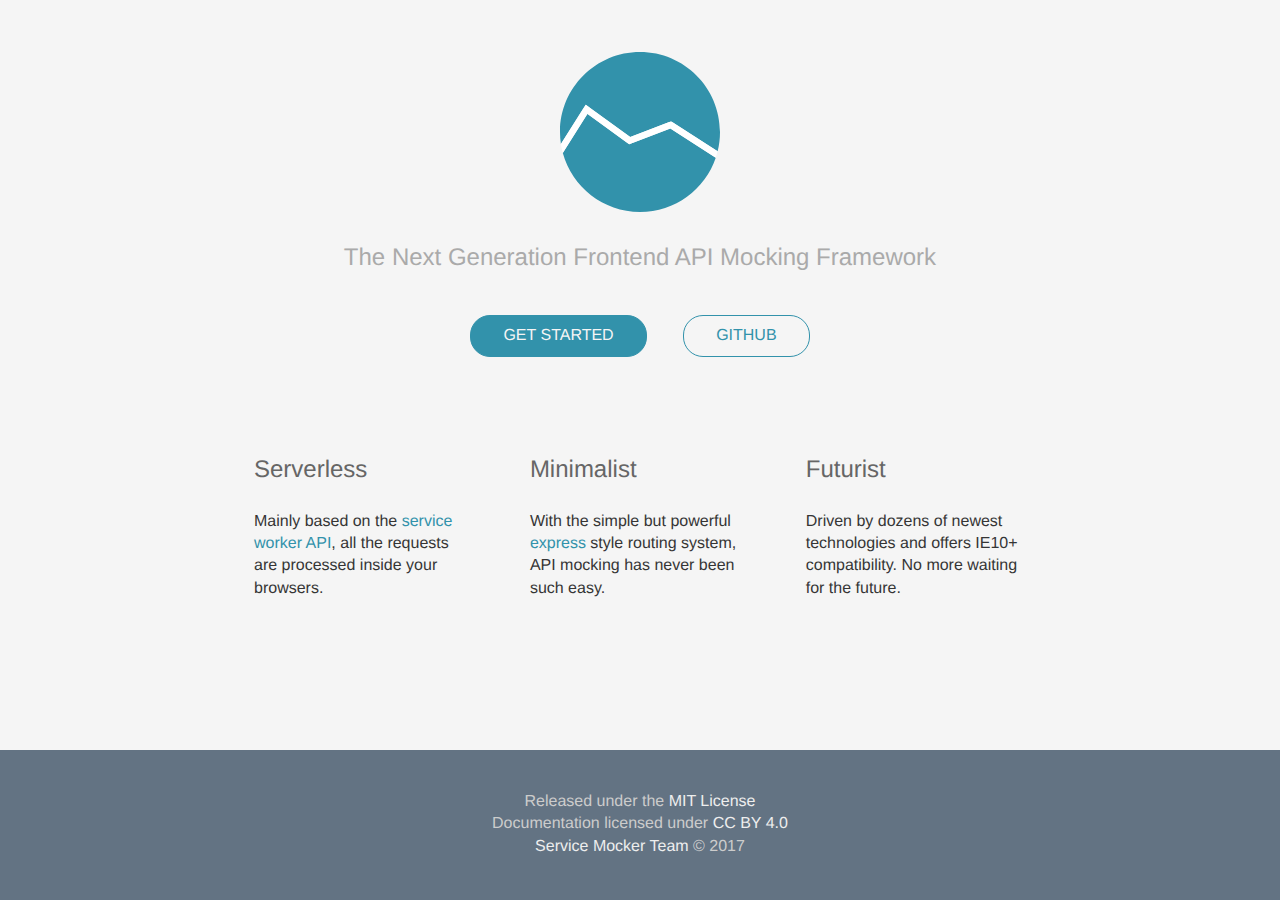
<file: index.html>
<!DOCTYPE html>
<html>
<head>
  <meta charset="utf-8">
  <meta http-equiv="X-UA-Compatible" content="IE=edge" />
  <meta name="viewport" content="width=device-width, initial-scale=1, maximum-scale=1, user-scalable=0" />
  <title>blueDoc</title>
  <link rel="icon" href="favicon.ico" type="image/x-icon">
  <link rel="stylesheet" href="css/docute.css">
  <link rel="stylesheet" href="assets/landing.css">
</head>
<body>
  <!-- don't remove this part start -->
  <div id="app"></div>
  <script src="./config.js"></script>
  <script src="js/docute.js"></script>
  <!-- don't remove this part end -->
</body>
</html>
</file>
<file: css/docute.css>
#nprogress{pointer-events:none;position:relative;z-index:9999999}#nprogress .bar{background:#42b983;position:fixed;z-index:9999;top:0;left:0;width:100%;height:2px}#nprogress .peg{display:block;position:absolute;right:0;width:100px;height:100%;box-shadow:0 0 10px #29d,0 0 5px #29d;opacity:1;z-index:9999;-webkit-transform:rotate(3deg) translateY(-4px);-ms-transform:rotate(3deg) translateY(-4px);transform:rotate(3deg) translateY(-4px)}#nprogress .spinner{display:block;position:fixed;z-index:9999;top:15px;right:15px}#nprogress .spinner-icon{width:18px;height:18px;box-sizing:border-box;border:2px solid transparent;border-top-color:#42b983;border-left-color:#42b983;border-radius:50%;-webkit-animation:nprogress-spinner .4s linear infinite;animation:nprogress-spinner .4s linear infinite}.nprogress-custom-parent{overflow:hidden;position:relative}.nprogress-custom-parent #nprogress .bar,.nprogress-custom-parent #nprogress .spinner{position:absolute}@-webkit-keyframes nprogress-spinner{0%{-webkit-transform:rotate(0deg)}to{-webkit-transform:rotate(1turn)}}@keyframes nprogress-spinner{0%{-webkit-transform:rotate(0deg);transform:rotate(0deg)}to{-webkit-transform:rotate(1turn);transform:rotate(1turn)}}code[class*=language-],pre[class*=language-]{color:#000;background:none;text-shadow:0 1px #fff;font-family:Consolas,Monaco,Andale Mono,Ubuntu Mono,monospace;text-align:left;white-space:pre;word-spacing:normal;word-break:normal;word-wrap:normal;line-height:1.5;-moz-tab-size:4;tab-size:4;-webkit-hyphens:none;-ms-hyphens:none;hyphens:none}code[class*=language-]::-moz-selection,code[class*=language-] ::-moz-selection,pre[class*=language-]::-moz-selection,pre[class*=language-] ::-moz-selection{text-shadow:none;background:#b3d4fc}code[class*=language-]::selection,code[class*=language-] ::selection,pre[class*=language-]::selection,pre[class*=language-] ::selection{text-shadow:none;background:#b3d4fc}@media print{code[class*=language-],pre[class*=language-]{text-shadow:none}}pre[class*=language-]{padding:1em;margin:.5em 0;overflow:auto}:not(pre)>code[class*=language-],pre[class*=language-]{background:#f5f2f0}:not(pre)>code[class*=language-]{padding:.1em;border-radius:.3em;white-space:normal}.token.cdata,.token.comment,.token.doctype,.token.prolog{color:#708090}.token.punctuation{color:#999}.namespace{opacity:.7}.token.boolean,.token.constant,.token.deleted,.token.number,.token.property,.token.symbol,.token.tag{color:#905}.token.attr-name,.token.builtin,.token.char,.token.inserted,.token.selector,.token.string{color:#690}.token.string{color:#42b983}.language-css .token.string,.style .token.string,.token.entity,.token.operator,.token.url{color:#a67f59;background:hsla(0,0%,100%,.5)}.token.atrule,.token.attr-value,.token.keyword{color:#07a}.token.function{color:#dd4a68}.token.important,.token.regex,.token.variable{color:#e90}.token.bold,.token.important{font-weight:700}.token.italic{font-style:italic}.token.entity{cursor:help}.markdown-body{-ms-text-size-adjust:100%;-webkit-text-size-adjust:100%;color:#333;font-size:16px;line-height:1.5;word-wrap:break-word;padding:0 30px}.markdown-body .octicon{display:inline-block;vertical-align:text-top;fill:currentColor}.markdown-body a{background-color:transparent;-webkit-text-decoration-skip:objects}.markdown-body a:active,.markdown-body a:hover{outline-width:0}.markdown-body strong{font-weight:inherit;font-weight:bolder}.markdown-body h1{font-size:2em;margin:.67em 0}.markdown-body img{border-style:none}.markdown-body svg:not(:root){overflow:hidden}.markdown-body code,.markdown-body kbd,.markdown-body pre{font-family:monospace,monospace;font-size:1em}.markdown-body hr{box-sizing:content-box;height:0;overflow:visible}.markdown-body input{font:inherit;margin:0;overflow:visible}.markdown-body [type=checkbox]{box-sizing:border-box;padding:0}.markdown-body *{box-sizing:border-box}.markdown-body input{font-family:inherit;font-size:inherit;line-height:inherit}.markdown-body a{color:#4078c0;text-decoration:none}.markdown-body a:active,.markdown-body a:hover{text-decoration:underline}.markdown-body strong{font-weight:600}.markdown-body hr{height:0;margin:15px 0;overflow:hidden;background:transparent;border:0;border-bottom:1px solid #ddd}.markdown-body hr:after,.markdown-body hr:before{display:table;content:""}.markdown-body hr:after{clear:both}.markdown-body table{border-spacing:0;border-collapse:collapse}.markdown-body td,.markdown-body th{padding:0}.markdown-body h1,.markdown-body h2,.markdown-body h3,.markdown-body h4,.markdown-body h5,.markdown-body h6{margin-top:0;margin-bottom:0}.markdown-body h1{font-size:32px;font-weight:600}.markdown-body h2{font-size:24px;font-weight:600}.markdown-body h3{font-size:20px;font-weight:600}.markdown-body h4{font-size:16px;font-weight:600}.markdown-body h5{font-size:14px;font-weight:600}.markdown-body h6{font-size:12px;font-weight:600}.markdown-body p{margin-top:0;margin-bottom:10px;word-spacing:.05em}.markdown-body blockquote{margin:0}.markdown-body ol,.markdown-body ul{padding-left:0;margin-top:0;margin-bottom:0}.markdown-body ol ol,.markdown-body ul ol{list-style-type:lower-roman}.markdown-body ol ol ol,.markdown-body ol ul ol,.markdown-body ul ol ol,.markdown-body ul ul ol{list-style-type:lower-alpha}.markdown-body dd{margin-left:0}.markdown-body code{font-family:Consolas,Liberation Mono,Menlo,Courier,monospace;font-size:12px}.markdown-body pre{margin-top:0;margin-bottom:0;font:12px Consolas,Liberation Mono,Menlo,Courier,monospace}.markdown-body .octicon{vertical-align:text-bottom}.markdown-body input{font-feature-settings:"liga" 0}.markdown-body:after,.markdown-body:before{display:table;content:""}.markdown-body:after{clear:both}.markdown-body>:first-child{margin-top:0!important}.markdown-body>:last-child{margin-bottom:0!important}.markdown-body blockquote,.markdown-body dl,.markdown-body ol,.markdown-body p,.markdown-body pre,.markdown-body table,.markdown-body ul{margin-top:0;margin-bottom:16px}.markdown-body hr{height:.25em;padding:0;margin:24px 0;background-color:#e7e7e7;border:0}.markdown-body blockquote{padding:0 1em;color:#777;border-left:.25em solid #ddd}.markdown-body blockquote>:first-child{margin-top:0}.markdown-body blockquote>:last-child{margin-bottom:0}.markdown-body kbd{display:inline-block;padding:3px 5px;font-size:11px;line-height:10px;color:#555;vertical-align:middle;background-color:#fcfcfc;border:1px solid #ccc;border-bottom-color:#bbb;border-radius:3px;box-shadow:inset 0 -1px 0 #bbb}.markdown-body h1,.markdown-body h2,.markdown-body h3,.markdown-body h4,.markdown-body h5,.markdown-body h6{margin-top:24px;margin-bottom:16px;font-weight:600;line-height:1.25}.markdown-body h1{padding-bottom:.3em;font-size:2em}.markdown-body h2{padding-bottom:.3em;font-size:1.5em;margin-top:50px;margin-bottom:15px}.markdown-body h3{font-size:1.25em}.markdown-body h4{font-size:1em}.markdown-body h5{font-size:.875em}.markdown-body h6{font-size:.85em;color:#777}.markdown-body ol,.markdown-body ul{padding-left:2em}.markdown-body ol ol,.markdown-body ol ul,.markdown-body ul ol,.markdown-body ul ul{margin-top:0;margin-bottom:0}.markdown-body li>p{margin-top:16px}.markdown-body li+li{margin-top:.25em}.markdown-body dl{padding:0}.markdown-body dl dt{padding:0;margin-top:16px;font-size:1em;font-style:italic;font-weight:700}.markdown-body dl dd{padding:0 16px;margin-bottom:16px}.markdown-body table{display:block;width:100%;overflow:auto}.markdown-body table th{font-weight:700}.markdown-body table td,.markdown-body table th{padding:6px 13px;border:1px solid #ddd}.markdown-body table tr{background-color:#fff;border-top:1px solid #ccc}.markdown-body table tr:nth-child(2n){background-color:#f8f8f8}.markdown-body img{max-width:100%;box-sizing:content-box;background-color:#fff}.markdown-body code{padding:0;padding-top:.2em;padding-bottom:.2em;margin:0;font-size:85%;background-color:rgba(0,0,0,.04);border-radius:3px}.markdown-body code:after,.markdown-body code:before{letter-spacing:-.2em;content:"\A0"}.markdown-body pre{word-wrap:normal}.markdown-body pre>code{padding:0;margin:0;font-size:100%;word-break:normal;white-space:pre;background:transparent;border:0}.markdown-body .highlight{margin-bottom:16px}.markdown-body .highlight pre{margin-bottom:0;word-break:normal}.markdown-body .highlight pre,.markdown-body pre{padding:16px;overflow:auto;font-size:85%;line-height:1.45;background-color:#f7f7f7;border-radius:3px}.markdown-body pre code{display:inline;max-width:auto;padding:0;margin:0;overflow:visible;line-height:inherit;word-wrap:normal;background-color:transparent;border:0}.markdown-body pre code:after,.markdown-body pre code:before{content:normal}.markdown-body kbd{display:inline-block;padding:3px 5px;font:11px Consolas,Liberation Mono,Menlo,Courier,monospace;line-height:10px;color:#555;vertical-align:middle;background-color:#fcfcfc;border:1px solid #ccc;border-bottom-color:#bbb;border-radius:3px;box-shadow:inset 0 -1px 0 #bbb}.markdown-body :checked+.radio-label{position:relative;z-index:1;border-color:#4078c0}.markdown-body .task-list-item{list-style-type:none}.markdown-body .task-list-item+.task-list-item{margin-top:3px}.markdown-body .task-list-item input{margin:0 .2em .25em -1.6em;vertical-align:middle}.markdown-body hr{border-bottom-color:#eee}.markdown-body .markdown-heading .anchor{float:left;padding-right:5px;margin-left:-20px;cursor:pointer}.markdown-body .markdown-heading .anchor:focus{outline:none}.markdown-body .markdown-heading .anchor svg{width:15px;height:15px;vertical-align:middle;visibility:hidden}.markdown-body .markdown-heading .anchor:hover svg,.markdown-body .markdown-heading:hover .anchor svg{visibility:visible}.markdown-body .markdown-heading:focus{color:#42b983;outline:none}.markdown-body pre{position:relative}.markdown-body pre:after{content:attr(data-lang);position:absolute;top:0;right:0;color:#ccc;text-align:right;font-size:.75em;padding:5px 10px 0;line-height:15px;height:15px}p.danger,p.tip,p.warning{padding:12px 24px 12px 20px;margin:2em 0;border-left:4px solid;position:relative;border-bottom-right-radius:2px;border-top-right-radius:2px}p.danger:before,p.tip:before,p.warning:before{content:"!";position:absolute;top:14px;left:-12px;color:#fff;width:20px;height:20px;border-radius:100%;text-align:center;line-height:20px;font-weight:700;font-family:Dosis,Source Sans Pro,Helvetica Neue,Arial,sans-serif}p.danger.no-bg,p.tip.no-bg,p.warning.no-bg{background-color:#f8f8f8}p.warning{border-left-color:#f7d24c;background-color:#fefbed}p.warning:before{background-color:#f7d24c}p.danger{border-left-color:#f66;background-color:hsla(0,100%,70%,.06)}p.danger:before{background-color:#f66}p.tip{border-left-color:#3c763d;background-color:rgba(241,249,241,.83)}p.tip:before{background-color:#3c763d}@media screen and (max-width:768px){.markdown-body{padding:0 10px}}/*! Hint.css - v2.4.1 - 2016-11-08
* http://kushagragour.in/lab/hint/
* Copyright (c) 2016 Kushagra Gour */[class*=hint--]{position:relative;display:inline-block}[class*=hint--]:after,[class*=hint--]:before{position:absolute;-webkit-transform:translateZ(0);transform:translateZ(0);visibility:hidden;opacity:0;z-index:1000000;pointer-events:none;transition:.3s ease;transition-delay:0ms}[class*=hint--]:hover:after,[class*=hint--]:hover:before{visibility:visible;opacity:1;transition-delay:.1s}[class*=hint--]:before{content:'';position:absolute;background:transparent;border:6px solid transparent;z-index:1000001}[class*=hint--]:after{background:#383838;color:#fff;padding:8px 10px;font-size:12px;font-family:Helvetica Neue,Helvetica,Arial,sans-serif;line-height:12px;white-space:nowrap}[class*=hint--][aria-label]:after{content:attr(aria-label)}[class*=hint--][data-hint]:after{content:attr(data-hint)}[aria-label='']:after,[aria-label='']:before,[data-hint='']:after,[data-hint='']:before{display:none!important}.hint--top-left:before,.hint--top-right:before,.hint--top:before{border-top-color:#383838}.hint--bottom-left:before,.hint--bottom-right:before,.hint--bottom:before{border-bottom-color:#383838}.hint--left:before{border-left-color:#383838}.hint--right:before{border-right-color:#383838}.hint--top:before{margin-bottom:-11px}.hint--top:after,.hint--top:before{bottom:100%;left:50%}.hint--top:before{left:calc(50% - 6px)}.hint--top:after{-webkit-transform:translateX(-50%);-ms-transform:translateX(-50%);transform:translateX(-50%)}.hint--top:hover:before{-webkit-transform:translateY(-8px);-ms-transform:translateY(-8px);transform:translateY(-8px)}.hint--top:hover:after{-webkit-transform:translateX(-50%) translateY(-8px);-ms-transform:translateX(-50%) translateY(-8px);transform:translateX(-50%) translateY(-8px)}.hint--bottom:before{margin-top:-11px}.hint--bottom:after,.hint--bottom:before{top:100%;left:50%}.hint--bottom:before{left:calc(50% - 6px)}.hint--bottom:after{-webkit-transform:translateX(-50%);-ms-transform:translateX(-50%);transform:translateX(-50%)}.hint--bottom:hover:before{-webkit-transform:translateY(8px);-ms-transform:translateY(8px);transform:translateY(8px)}.hint--bottom:hover:after{-webkit-transform:translateX(-50%) translateY(8px);-ms-transform:translateX(-50%) translateY(8px);transform:translateX(-50%) translateY(8px)}.hint--right:before{margin-left:-11px;margin-bottom:-6px}.hint--right:after{margin-bottom:-14px}.hint--right:after,.hint--right:before{left:100%;bottom:50%}.hint--right:hover:after,.hint--right:hover:before{-webkit-transform:translateX(8px);-ms-transform:translateX(8px);transform:translateX(8px)}.hint--left:before{margin-right:-11px;margin-bottom:-6px}.hint--left:after{margin-bottom:-14px}.hint--left:after,.hint--left:before{right:100%;bottom:50%}.hint--left:hover:after,.hint--left:hover:before{-webkit-transform:translateX(-8px);-ms-transform:translateX(-8px);transform:translateX(-8px)}.hint--top-left:before{margin-bottom:-11px}.hint--top-left:after,.hint--top-left:before{bottom:100%;left:50%}.hint--top-left:before{left:calc(50% - 6px)}.hint--top-left:after{-webkit-transform:translateX(-100%);-ms-transform:translateX(-100%);transform:translateX(-100%);margin-left:12px}.hint--top-left:hover:before{-webkit-transform:translateY(-8px);-ms-transform:translateY(-8px);transform:translateY(-8px)}.hint--top-left:hover:after{-webkit-transform:translateX(-100%) translateY(-8px);-ms-transform:translateX(-100%) translateY(-8px);transform:translateX(-100%) translateY(-8px)}.hint--top-right:before{margin-bottom:-11px}.hint--top-right:after,.hint--top-right:before{bottom:100%;left:50%}.hint--top-right:before{left:calc(50% - 6px)}.hint--top-right:after{-webkit-transform:translateX(0);-ms-transform:translateX(0);transform:translateX(0);margin-left:-12px}.hint--top-right:hover:after,.hint--top-right:hover:before{-webkit-transform:translateY(-8px);-ms-transform:translateY(-8px);transform:translateY(-8px)}.hint--bottom-left:before{margin-top:-11px}.hint--bottom-left:after,.hint--bottom-left:before{top:100%;left:50%}.hint--bottom-left:before{left:calc(50% - 6px)}.hint--bottom-left:after{-webkit-transform:translateX(-100%);-ms-transform:translateX(-100%);transform:translateX(-100%);margin-left:12px}.hint--bottom-left:hover:before{-webkit-transform:translateY(8px);-ms-transform:translateY(8px);transform:translateY(8px)}.hint--bottom-left:hover:after{-webkit-transform:translateX(-100%) translateY(8px);-ms-transform:translateX(-100%) translateY(8px);transform:translateX(-100%) translateY(8px)}.hint--bottom-right:before{margin-top:-11px}.hint--bottom-right:after,.hint--bottom-right:before{top:100%;left:50%}.hint--bottom-right:before{left:calc(50% - 6px)}.hint--bottom-right:after{-webkit-transform:translateX(0);-ms-transform:translateX(0);transform:translateX(0);margin-left:-12px}.hint--bottom-right:hover:after,.hint--bottom-right:hover:before{-webkit-transform:translateY(8px);-ms-transform:translateY(8px);transform:translateY(8px)}.hint--large:after,.hint--medium:after,.hint--small:after{white-space:normal;line-height:1.4em;word-wrap:break-word}.hint--small:after{width:80px}.hint--medium:after{width:150px}.hint--large:after{width:300px}[class*=hint--]:after{text-shadow:0 -1px 0 #000;box-shadow:4px 4px 8px rgba(0,0,0,.3)}.hint--error:after{background-color:#b34e4d;text-shadow:0 -1px 0 #592726}.hint--error.hint--top-left:before,.hint--error.hint--top-right:before,.hint--error.hint--top:before{border-top-color:#b34e4d}.hint--error.hint--bottom-left:before,.hint--error.hint--bottom-right:before,.hint--error.hint--bottom:before{border-bottom-color:#b34e4d}.hint--error.hint--left:before{border-left-color:#b34e4d}.hint--error.hint--right:before{border-right-color:#b34e4d}.hint--warning:after{background-color:#c09854;text-shadow:0 -1px 0 #6c5328}.hint--warning.hint--top-left:before,.hint--warning.hint--top-right:before,.hint--warning.hint--top:before{border-top-color:#c09854}.hint--warning.hint--bottom-left:before,.hint--warning.hint--bottom-right:before,.hint--warning.hint--bottom:before{border-bottom-color:#c09854}.hint--warning.hint--left:before{border-left-color:#c09854}.hint--warning.hint--right:before{border-right-color:#c09854}.hint--info:after{background-color:#3986ac;text-shadow:0 -1px 0 #1a3c4d}.hint--info.hint--top-left:before,.hint--info.hint--top-right:before,.hint--info.hint--top:before{border-top-color:#3986ac}.hint--info.hint--bottom-left:before,.hint--info.hint--bottom-right:before,.hint--info.hint--bottom:before{border-bottom-color:#3986ac}.hint--info.hint--left:before{border-left-color:#3986ac}.hint--info.hint--right:before{border-right-color:#3986ac}.hint--success:after{background-color:#458746;text-shadow:0 -1px 0 #1a321a}.hint--success.hint--top-left:before,.hint--success.hint--top-right:before,.hint--success.hint--top:before{border-top-color:#458746}.hint--success.hint--bottom-left:before,.hint--success.hint--bottom-right:before,.hint--success.hint--bottom:before{border-bottom-color:#458746}.hint--success.hint--left:before{border-left-color:#458746}.hint--success.hint--right:before{border-right-color:#458746}.hint--always:after,.hint--always:before{opacity:1;visibility:visible}.hint--always.hint--top:before{-webkit-transform:translateY(-8px);-ms-transform:translateY(-8px);transform:translateY(-8px)}.hint--always.hint--top:after{-webkit-transform:translateX(-50%) translateY(-8px);-ms-transform:translateX(-50%) translateY(-8px);transform:translateX(-50%) translateY(-8px)}.hint--always.hint--top-left:before{-webkit-transform:translateY(-8px);-ms-transform:translateY(-8px);transform:translateY(-8px)}.hint--always.hint--top-left:after{-webkit-transform:translateX(-100%) translateY(-8px);-ms-transform:translateX(-100%) translateY(-8px);transform:translateX(-100%) translateY(-8px)}.hint--always.hint--top-right:after,.hint--always.hint--top-right:before{-webkit-transform:translateY(-8px);-ms-transform:translateY(-8px);transform:translateY(-8px)}.hint--always.hint--bottom:before{-webkit-transform:translateY(8px);-ms-transform:translateY(8px);transform:translateY(8px)}.hint--always.hint--bottom:after{-webkit-transform:translateX(-50%) translateY(8px);-ms-transform:translateX(-50%) translateY(8px);transform:translateX(-50%) translateY(8px)}.hint--always.hint--bottom-left:before{-webkit-transform:translateY(8px);-ms-transform:translateY(8px);transform:translateY(8px)}.hint--always.hint--bottom-left:after{-webkit-transform:translateX(-100%) translateY(8px);-ms-transform:translateX(-100%) translateY(8px);transform:translateX(-100%) translateY(8px)}.hint--always.hint--bottom-right:after,.hint--always.hint--bottom-right:before{-webkit-transform:translateY(8px);-ms-transform:translateY(8px);transform:translateY(8px)}.hint--always.hint--left:after,.hint--always.hint--left:before{-webkit-transform:translateX(-8px);-ms-transform:translateX(-8px);transform:translateX(-8px)}.hint--always.hint--right:after,.hint--always.hint--right:before{-webkit-transform:translateX(8px);-ms-transform:translateX(8px);transform:translateX(8px)}.hint--rounded:after{border-radius:4px}.hint--no-animate:after,.hint--no-animate:before{transition-duration:0ms}.hint--bounce:after,.hint--bounce:before{transition:opacity .3s ease,visibility .3s ease,-webkit-transform .3s cubic-bezier(.71,1.7,.77,1.24);transition:opacity .3s ease,visibility .3s ease,transform .3s cubic-bezier(.71,1.7,.77,1.24);transition:opacity .3s ease,visibility .3s ease,transform .3s cubic-bezier(.71,1.7,.77,1.24),-webkit-transform .3s cubic-bezier(.71,1.7,.77,1.24)}*{box-sizing:border-box}#app,.page,body,html{height:100%}body{margin:0;font:14px/1.4 -apple-system,BlinkMacSystemFont,Segoe UI,Roboto,Oxygen,Ubuntu,Cantarell,Fira Sans,Droid Sans,Helvetica Neue,sans-serif;text-rendering:geometricPrecision}a{color:#34495e;text-decoration:none}.page{position:absolute;top:0;left:280px;right:0;bottom:0}.page.no-sidebar{left:0}.sidebar{margin:0;width:280px;border-right:1px solid rgba(0,0,0,.07);overflow-y:auto;position:fixed;left:0;top:0;bottom:0;padding:0 0 70px;z-index:1000}.main,.sidebar{background-color:#fff}.main{margin:0 auto;padding:20px 0;max-width:1000px;min-height:100vmin}.content{padding-top:20px}[class*=is-mobile]{display:none!important}@media screen and (min-width:768px){.no-sidebar .main{padding-bottom:50px;border:1px solid rgba(0,0,0,.07);border-top:none;border-radius:0 0 4px 4px;margin-bottom:40px}}@media screen and (max-width:768px){.is-desktop{display:none!important}.is-mobile{display:block!important}.is-mobile-flex{display:-webkit-flex!important;display:-ms-flexbox!important;display:flex!important}.page{left:0}.main{padding-top:70px}.sidebar{width:calc(100% - 50px);padding-top:50px;padding-bottom:10px;top:0;border-right:none;box-shadow:0 0 10px rgba(0,0,0,.2);-webkit-transform:translateX(-120%);-ms-transform:translateX(-120%);transform:translateX(-120%);transition:-webkit-transform .3s cubic-bezier(.4,0,0,1);transition:transform .3s cubic-bezier(.4,0,0,1);transition:transform .3s cubic-bezier(.4,0,0,1),-webkit-transform .3s cubic-bezier(.4,0,0,1)}.sidebar.visible{-webkit-transform:translateX(0);-ms-transform:translateX(0);transform:translateX(0)}}.header{padding:0 30px;margin-bottom:20px;display:-webkit-flex;display:-ms-flexbox;display:flex;-webkit-justify-content:space-between;-ms-flex-pack:justify;justify-content:space-between;-webkit-align-items:center;-ms-flex-align:center;align-items:center}.header:empty{display:none}@media screen and (max-width:768px){.header{padding:0 10px}}.header-nav{display:-webkit-flex;display:-ms-flexbox;display:flex;-webkit-align-items:center;-ms-flex-align:center;align-items:center}.header-nav.is-mobile .nav-list{height:auto;line-height:auto}.header-nav.is-mobile .nav-list .nav-item{float:none}.header-nav.is-mobile .nav-list .nav-item>a,.header-nav.is-mobile .nav-list .nav-item>div{border-bottom:none}.header-nav.is-mobile .nav-list .nav-item>a.router-link-active,.header-nav.is-mobile .nav-list .nav-item>div.router-link-active{color:#42b983}.header-nav.is-mobile .nav-list .dropdown-list{background-color:transparent}.header-nav.is-mobile .nav-list .nav-item-dropdown .dropdown-list{position:static;display:block;-webkit-transform:none;-ms-transform:none;transform:none;border:none;padding:0}.nav-list{list-style:none;padding-left:0;margin:0;line-height:30px;height:30px}.nav-list .sep{height:1px;background-color:#f0f0f0;display:block;margin:8px 0}.nav-list .label{display:block;margin-top:5px;font-weight:700;font-size:14px}.nav-list .nav-item{float:left;margin-right:20px}.nav-list .nav-item>a,.nav-list .nav-item>div{color:#666;border-bottom:3px solid transparent;display:block}.nav-list .nav-item>a.router-link-active,.nav-list .nav-item>div.router-link-active{border-bottom-color:#42b983;color:#333}.nav-list .nav-item>a:hover,.nav-list .nav-item>div:hover{color:#333}.nav-list .nav-item .arrow{display:inline-block;vertical-align:middle;margin-top:-1px;margin-left:6px;width:0;height:0;border-left:4px solid transparent;border-right:4px solid transparent;border-top:5px solid #ccc}.nav-list .nav-item-dropdown{position:relative}.nav-list .nav-item-dropdown .dropdown-list{position:absolute;z-index:9999;top:100%;left:50%;-webkit-transform:translateX(-50%);-ms-transform:translateX(-50%);transform:translateX(-50%);display:none;background-color:#fff;margin:0;list-style-type:none;border:1px solid #e2e2e2;border-radius:3px;white-space:nowrap;padding:10px 0}.nav-list .nav-item-dropdown .dropdown-list .dropdown-item{font-size:13px;line-height:28px}.nav-list .nav-item-dropdown .dropdown-list .dropdown-item .router-link-active,.nav-list .nav-item-dropdown .dropdown-list .dropdown-item .router-link:hover{color:#42b983}.nav-list .nav-item-dropdown:hover .dropdown-list{display:block}.svg-icon{-webkit-align-items:center;-ms-flex-align:center;align-items:center;-webkit-justify-content:center;-ms-flex-pack:center;justify-content:center}.header-icons,.header-icons .header-icon,.svg-icon{display:-webkit-flex;display:-ms-flexbox;display:flex}.header-icons .header-icon{-webkit-align-items:center;-ms-flex-align:center;align-items:center;-webkit-justify-content:center;-ms-flex-pack:center;justify-content:center;text-align:center;color:#666}.header-icons .header-icon:not(:first-child){margin-left:20px}.header-icons .header-icon:hover,.header-icons .header-icon:hover svg{color:#333}.header-icons svg{width:22px;height:22px;color:#666}.mobile-header{box-shadow:0 0 2px rgba(0,0,0,.25);padding:0 10px;-webkit-justify-content:space-between;-ms-flex-pack:justify;justify-content:space-between;-webkit-align-items:center;-ms-flex-align:center;align-items:center;position:fixed;top:0;height:50px;left:0;right:0;z-index:9900;background-color:#fff}.mobile-header,.mobile-header .site-title{display:-webkit-flex;display:-ms-flexbox;display:flex}.mobile-header .site-title{margin:0;font-weight:300;font-size:20px}.mobile-header .header-left{cursor:pointer;-webkit-user-select:none;-moz-user-select:none;-ms-user-select:none;user-select:none}.mobile-header .header-left .svg-icon{margin-right:10px;color:#999;margin-top:1px;width:24px}.sidebar-headings{list-style:none;margin:0;margin-top:10px;padding-left:0}.sidebar-headings .sidebar-heading{line-height:1.4}.sidebar-headings .sidebar-heading:not(.visible){display:none}.sidebar-headings .sidebar-heading[data-level="2"]{font-weight:700}.sidebar-headings .sidebar-heading[data-level="2"] .sidebar-heading-anchor{color:#333}.sidebar-headings .sidebar-heading[data-level="4"]{font-size:13px}.sidebar-headings .sidebar-heading[data-level="4"] .sidebar-heading-anchor{padding-left:35px}.sidebar-headings .sidebar-heading[data-level="5"]{font-size:13px}.sidebar-headings .sidebar-heading[data-level="5"] .sidebar-heading-anchor{padding-left:50px}.sidebar-headings .sidebar-heading[data-level="6"]{font-size:12px}.sidebar-headings .sidebar-heading[data-level="6"] .sidebar-heading-anchor{padding-left:66px}.sidebar-headings .sidebar-heading .sidebar-heading-anchor{color:#666;padding:7px 20px;padding-left:17px;display:block}.sidebar-headings .sidebar-heading .sidebar-heading-anchor.active,.sidebar-headings .sidebar-heading .sidebar-heading-anchor:hover{color:#42b983}@media screen and (max-width:768px){.sidebar-headings{border-top:1px solid #e2e2e2;padding-top:10px}.sidebar-heading-anchor{padding:7px 10px}}.search-form{position:relative;border-bottom:1px solid rgba(0,0,0,.07);height:40px}.search-form.focus .svg-icon{color:#333}.search-form .svg-icon{cursor:pointer;top:0;height:40px;width:40px;position:absolute;right:10px;color:rgba(0,0,0,.22)}.search-form .svg-icon svg{width:14px;height:14px}.search-form .svg-icon.close:hover{color:#f66}.search-form .svg-icon.do-search:hover{color:#42b983}.search-box{height:100%;border:none;width:100%;outline:none;font-size:14px}.search-result .empty-search-result{padding-top:10px;padding-bottom:10px;color:#8a8a8a}.search-result .result-item{cursor:pointer;padding-top:20px;padding-bottom:20px;border-bottom:1px solid rgba(0,0,0,.07)}.search-result .result-item:last-child{margin-bottom:20px}.search-result .result-item:hover{background-color:#f9f9f9}.search-result .result-item.active{border-left:3px solid #42b983}.search-result .result-item .result-title{color:#42b983}.search-result .result-item .result-content{margin-top:5px;color:#666}.search-result .empty-search-result{padding-top:10px;color:#666}.sidebar-toggle{position:fixed;bottom:0;left:0;width:260px;height:50px;z-index:7000;background-color:hsla(0,0%,99%,.83);display:-webkit-flex;display:-ms-flexbox;display:flex;-webkit-align-items:center;-ms-flex-align:center;align-items:center;-webkit-user-select:none;-moz-user-select:none;-ms-user-select:none;user-select:none}.sidebar-toggle .toggle-trigger{color:#666;cursor:pointer}.sidebar-toggle .toggle-trigger:hover{color:#333}.sidebar-toggle .toggle-trigger svg{width:22px}.no-sidebar .sidebar-toggle{background-color:transparent;width:auto}@media screen and (max-width:768px){.sidebar-toggle{display:none}}.not-found[data-v-24e0b2e2]{height:100%;background-color:#f0f0f0;display:-webkit-flex;display:-ms-flexbox;display:flex;-webkit-align-items:center;-ms-flex-align:center;align-items:center;-webkit-justify-content:center;-ms-flex-pack:center;justify-content:center;text-align:center}.message{font-size:30px;text-shadow:0 1px #fff}.message a{color:#42b983}.inner-x{padding:0 20px}.inner-2x{padding:0 30px}.inner-y{padding:20px 0}@media screen and (max-width:768px){.inner-2x,.inner-x{padding:10px}.inner-y{padding:10px 0}}[aria-label]{text-rendering:optimizeSpeed}[jump-to-id],[router-link]{cursor:pointer;color:#4078c0}[jump-to-id]:hover,[router-link]:hover{text-decoration:underline}
</file>
<file: assets/landing.css>
.landing {
  position: relative;
  background: #f5f5f5;
  min-height: 100%;
  padding-bottom: 150px;
}

#main {
  display: none !important;
  max-width: 900px;
  padding: 0 2em;
  margin: 0 auto;
  font-size: 16px;
  font-family: "Helvetica Neue", "Microsoft Yahei", sans-serif;
}

#main.show {
  display: block !important;
}

#hero {
  padding-top: 2em;
  text-align: center;
}

#hero canvas {
  width: 100%;
  cursor: pointer;
  user-select: none;
  -webkit-tap-highlight-color: transparent;
}

#hero h2 {
  color: #aaa;
  font-size: 1.5em;
  font-weight: normal;
  text-transform: capitalize;
  text-align: center;
}

#hero pre {
  display: inline-block;
  padding: 1em 2em;
  font-size: .85em;
  background-color: #f0f0f0;
  border-radius: 5px;
  border: 1px solid #eee;
  white-space: normal;
  text-align: left;
  font-family: Consolas, Monaco, "Andale Mono", monospace;
}

#hero code::before {
  content: '$';
  margin-right: .75em;
  user-select: none;
  opacity: .5;
}

#landing-buttons {
  margin-top: 2em;
  margin-bottom: 0;
  text-align: center;
}

#landing-buttons a {
  display: inline-block;
  color: #3292ab;
  margin: 0.5em 1em;
  padding: 0 2em;
  line-height: 40px;
  border-radius: 20px;
  cursor: pointer;
  text-decoration: none;
  border: 1px solid #3292ab;
  text-transform: uppercase;
}

#landing-buttons a:hover {
  text-decoration: none;
  transform: translate(0, 2px);
}

#landing-buttons a.home {
  color: #f5f5f5;
  background-color: #3292ab;
}

#intro {
  margin: 4em 0;
}

#intro::after {
  content: '';
  display: table;
  clear: both;
}

.card {
  float: left;
  width: 33%;
  padding: 0 2em;
  box-sizing: border-box;
}

.card h3 {
  color: #666;
  font-size: 1.5em;
  font-weight: normal;
}

.card a {
  color: #3292ab;
}

.card p {
  color: #353535;
}

#footer {
  position: absolute;
  left: 0;
  bottom: 0;
  height: 150px;
  width: 100%;
  padding: 40px 0;
  background: #637383;
  box-sizing: border-box;
}

#copyright {
  position: absolute;
  width: 100%;
  top: 50%;
  color: #ccc;
  text-align: center;
  transform: translateY(-50%);
}

#copyright p {
  margin: 0;
}

#copyright a {
  color: #eee;
}

#social-share {
  position: absolute;
  top: 1em;
  left: 1em;
}

@media screen and (max-width: 768px) {
  #main {
    font-size: 14px;
    text-align: left;
  }

  #hero {
    padding-top: 4em;
    text-align: left;
  }

  #hero pre {
    display: block;
  }

  #landing-buttons {
    display: -webkit-box;
    display: -ms-flexbox;
    display: flex;
    -webkit-box-pack: justify;
        -ms-flex-pack: justify;
            justify-content: space-between;
  }

  #landing-buttons a {
    flex: 1;
    padding: 0;
  }

  .card {
    float: none;
    width: 100%;
    padding: 0;
  }
}
</file>
